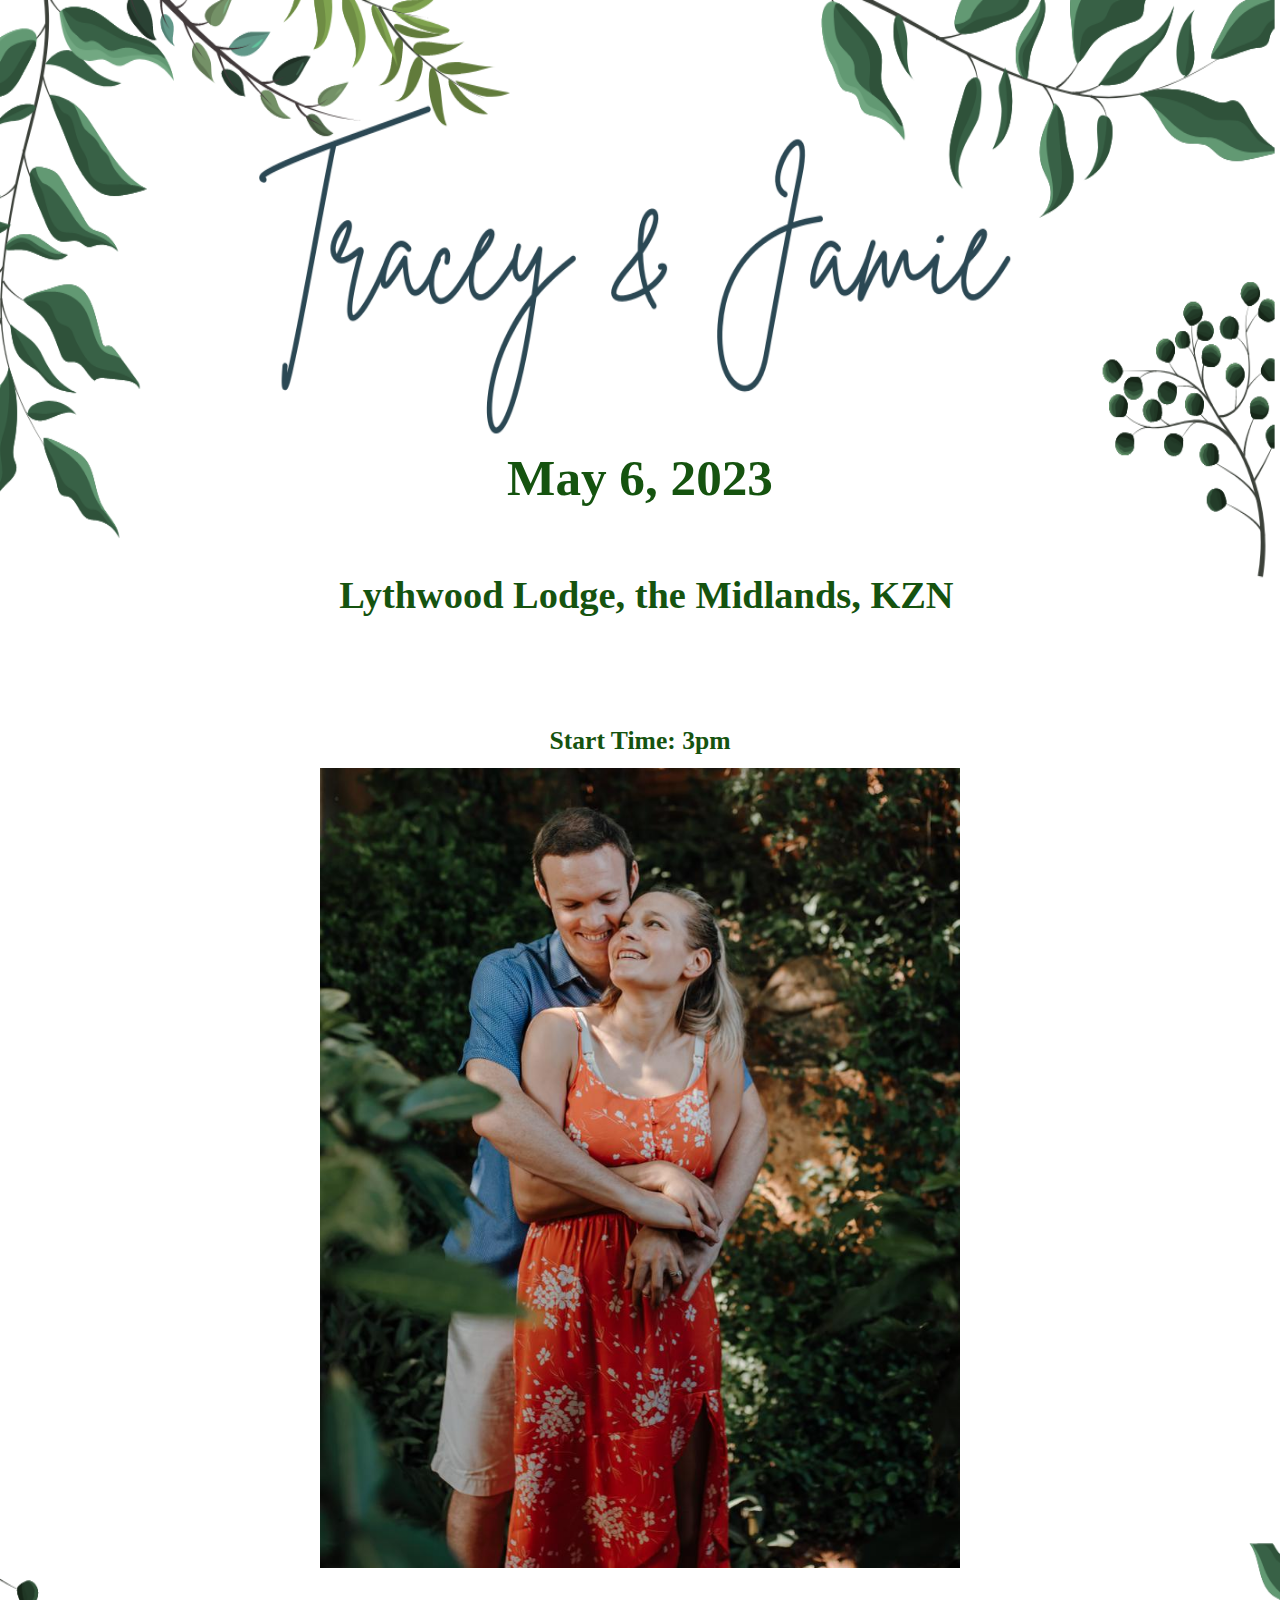
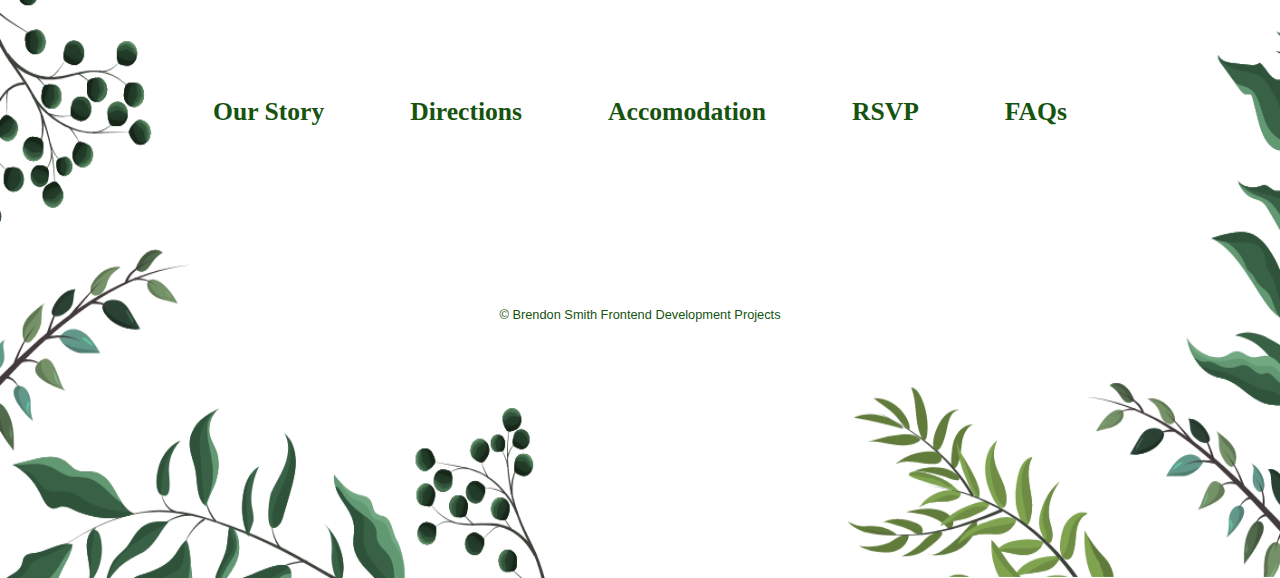
<file: index.html>
<!DOCTYPE html>
<html lang="en">

<head>
    <meta charset="UTF-8">
    <meta http-equiv="X-UA-Compatible" content="IE=edge">
    <meta name="viewport" content="width=device-width, initial-scale=1.0">
    <title>Jamie and Tracey's Wedding Website</title>

    <link rel="stylesheet" href="./css/styles.css">
</head>

<body>
    <h1>May 6, 2023</h1>
    <h2>Lythwood Lodge, the Midlands, KZN</h2>
    <h2 id="Countdown"></h2>
    <p>Start Time: 3pm</p>
    <img id="homePagePhoto" src="./css/images/Photos/TJ6.jpg" alt="Tracey and Jamie's Home Page Photo">
    <div id="navlinks">
        <nav>
            <a href="./links/ourstory.html">Our Story</a>
            <a href="./links/directions.html">Directions</a>
            <a href="./links/travelinfo.html">Accomodation</a>
            <a href="./links/rsvp.html">RSVP</a>
            <a href="./links/faqs.html">FAQs</a>
        </nav>
    </div>
    <script src="./javascript/script.js"></script>
</body>
<footer>&copy Brendon Smith Frontend Development Projects</footer>

</html>
</file>
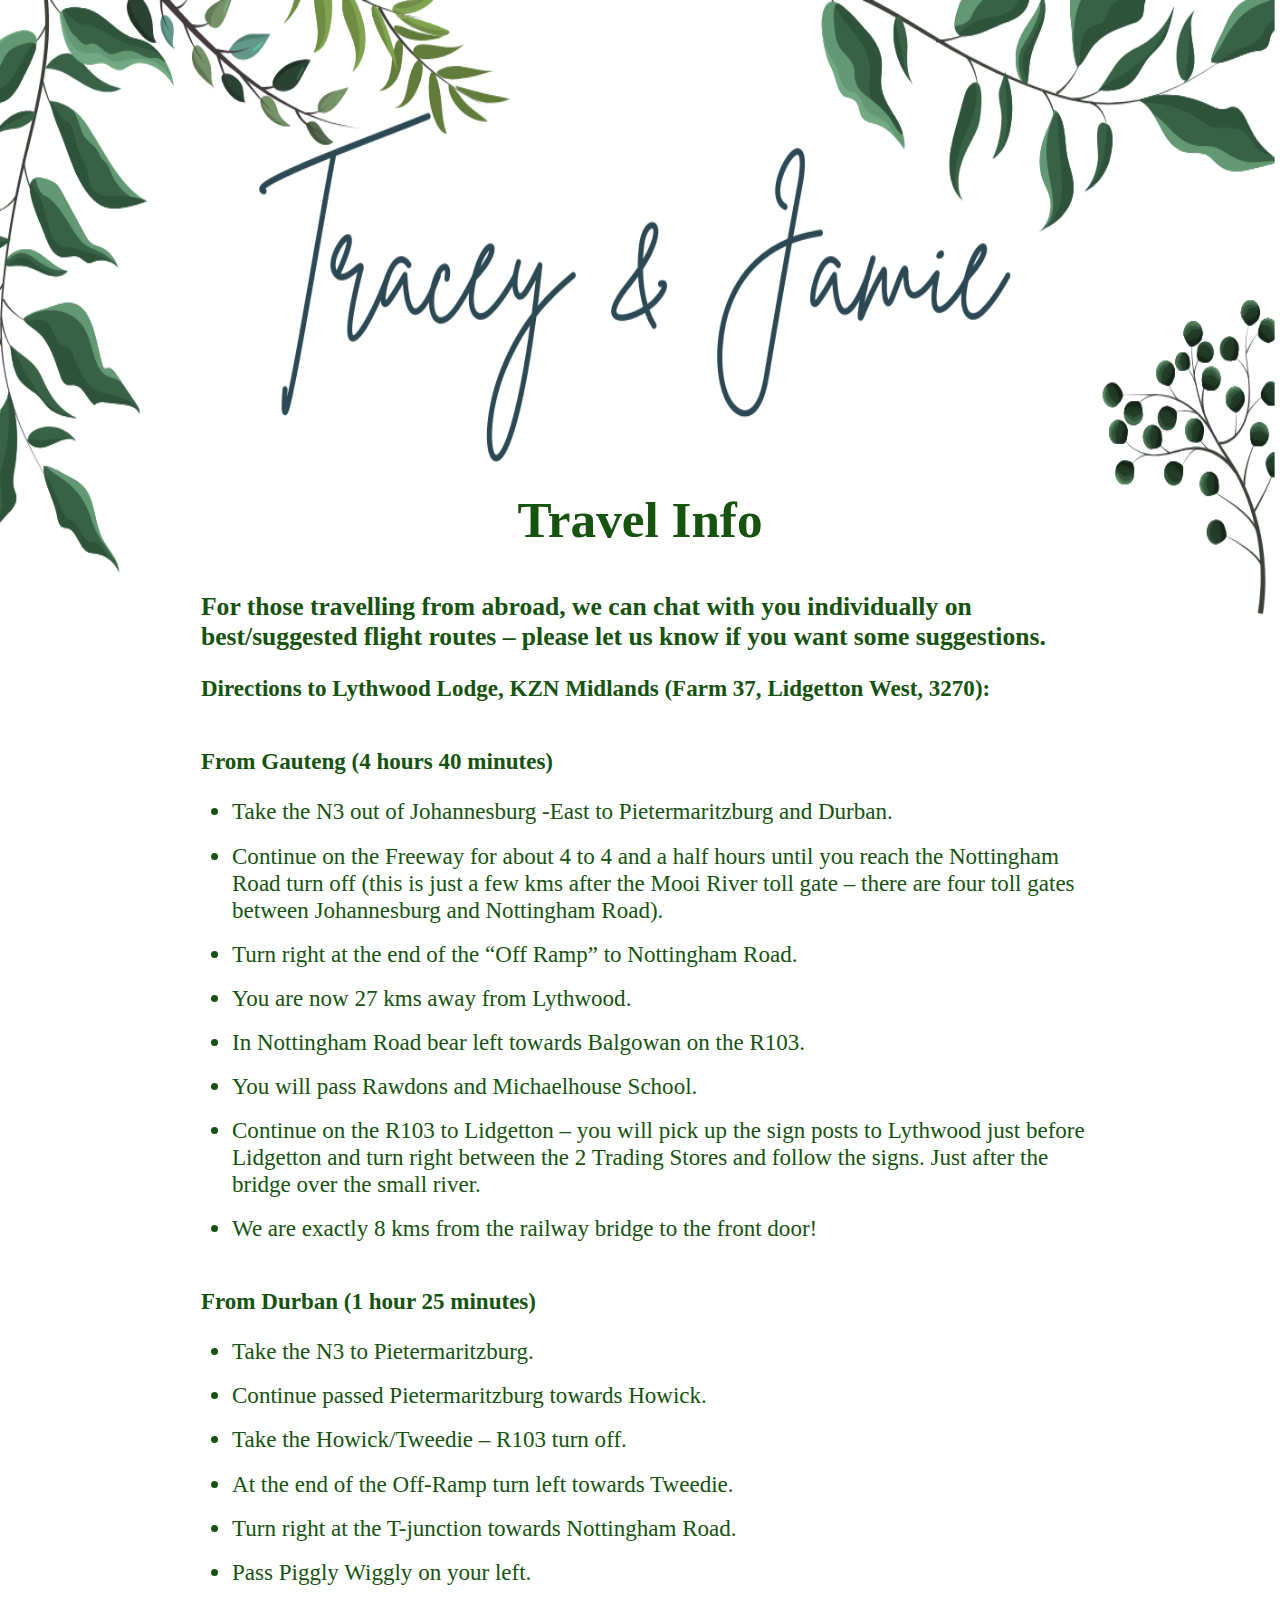
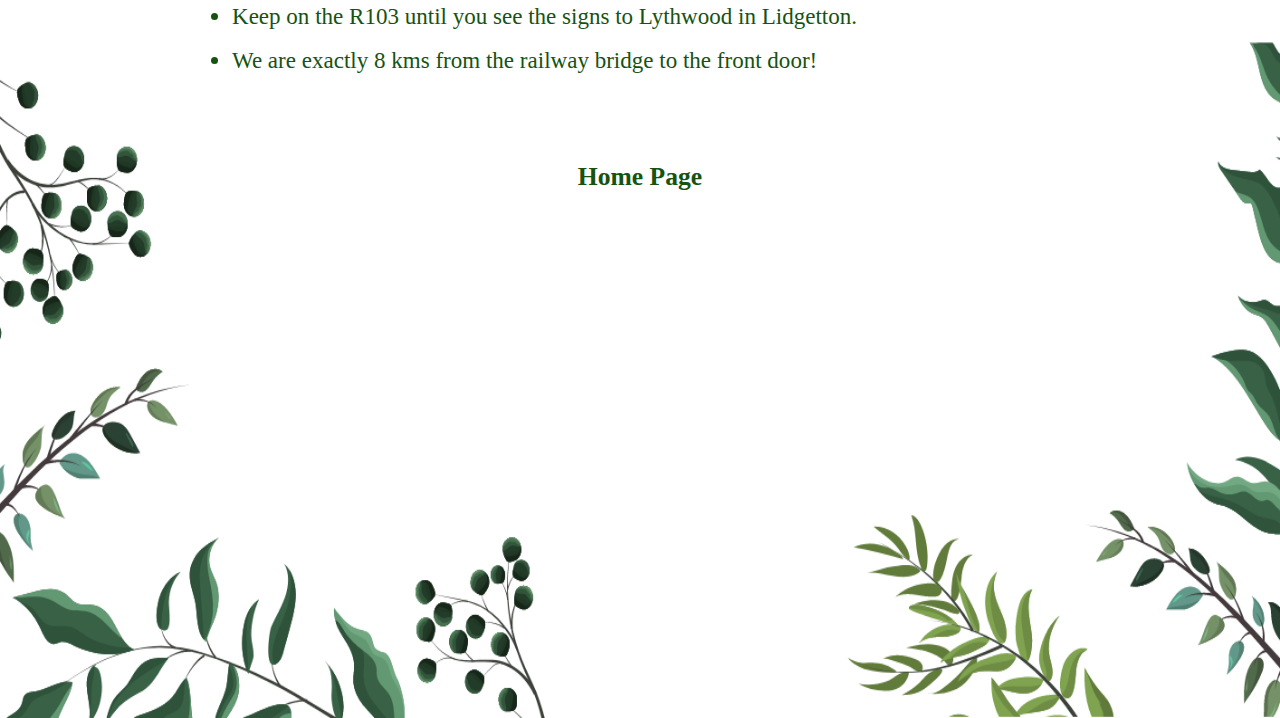
<file: links/directions.html>
<!DOCTYPE html>
<html lang="en">
<head>
    <meta charset="UTF-8">
    <meta http-equiv="X-UA-Compatible" content="IE=edge">
    <meta name="viewport" content="width=device-width, initial-scale=1.0">
    <title>Tracey and Jamie: Directions</title>
    <link rel="stylesheet" href="../css/styles.css">
</head>
<body>
    <div>
        <h1 id="directionsHeading">Travel Info</h1>
        </div>
        <div id="directionsMessage">
            <p>For those travelling from abroad, we can chat with you individually on best/suggested flight routes – please let
                us know if you want some suggestions.</p>
        
        <h3>Directions to Lythwood Lodge, KZN Midlands (Farm 37, Lidgetton West, 3270):</h3>
        </div>
        <div id="directionsFromGauteng">
            <h3>From Gauteng (4 hours 40 minutes)</h3>
            <ul>
                <li>Take the N3 out of Johannesburg -East to Pietermaritzburg and Durban.</li>
                <li>Continue on the Freeway for about 4 to 4 and a half hours until you reach the Nottingham Road turn off (this is just
                    a few kms after the Mooi River toll gate – there are four toll gates between Johannesburg and Nottingham Road).</li>
                <li>Turn right at the end of the “Off Ramp” to Nottingham Road.</li>
                <li>You are now 27 kms away from Lythwood.</li>
                <li>In Nottingham Road bear left towards Balgowan on the R103.</li>
                <li>You will pass Rawdons and Michaelhouse School.</li>
                <li>Continue on the R103 to Lidgetton – you will pick up the sign posts to Lythwood just before Lidgetton and turn right
                    between the 2 Trading Stores and follow the signs. Just after the bridge over the small river.
                </li>
                <li>We are exactly 8 kms from the railway bridge to the front door!</li>
            </ul>
        </div>
        <div id="directionsFromDurban">
            <h3>From Durban (1 hour 25 minutes)</h3>
            <ul>
                <li>Take the N3 to Pietermaritzburg.</li>
                <li>Continue passed Pietermaritzburg towards Howick.</li>
                <li>Take the Howick/Tweedie – R103 turn off.</li>
                <li>At the end of the Off-Ramp turn left towards Tweedie.</li>
                <li>Turn right at the T-junction towards Nottingham Road.</li>
                <li>Pass Piggly Wiggly on your left.</li>
                <li>Keep on the R103 until you see the signs to Lythwood in Lidgetton.</li>
                <li>We are exactly 8 kms from the railway bridge to the front door!</li>
            </ul>
        </div>
        <a id="directionshomePageLink" href="../index.html">Home Page</a>
        
</body>
</html>
</file>
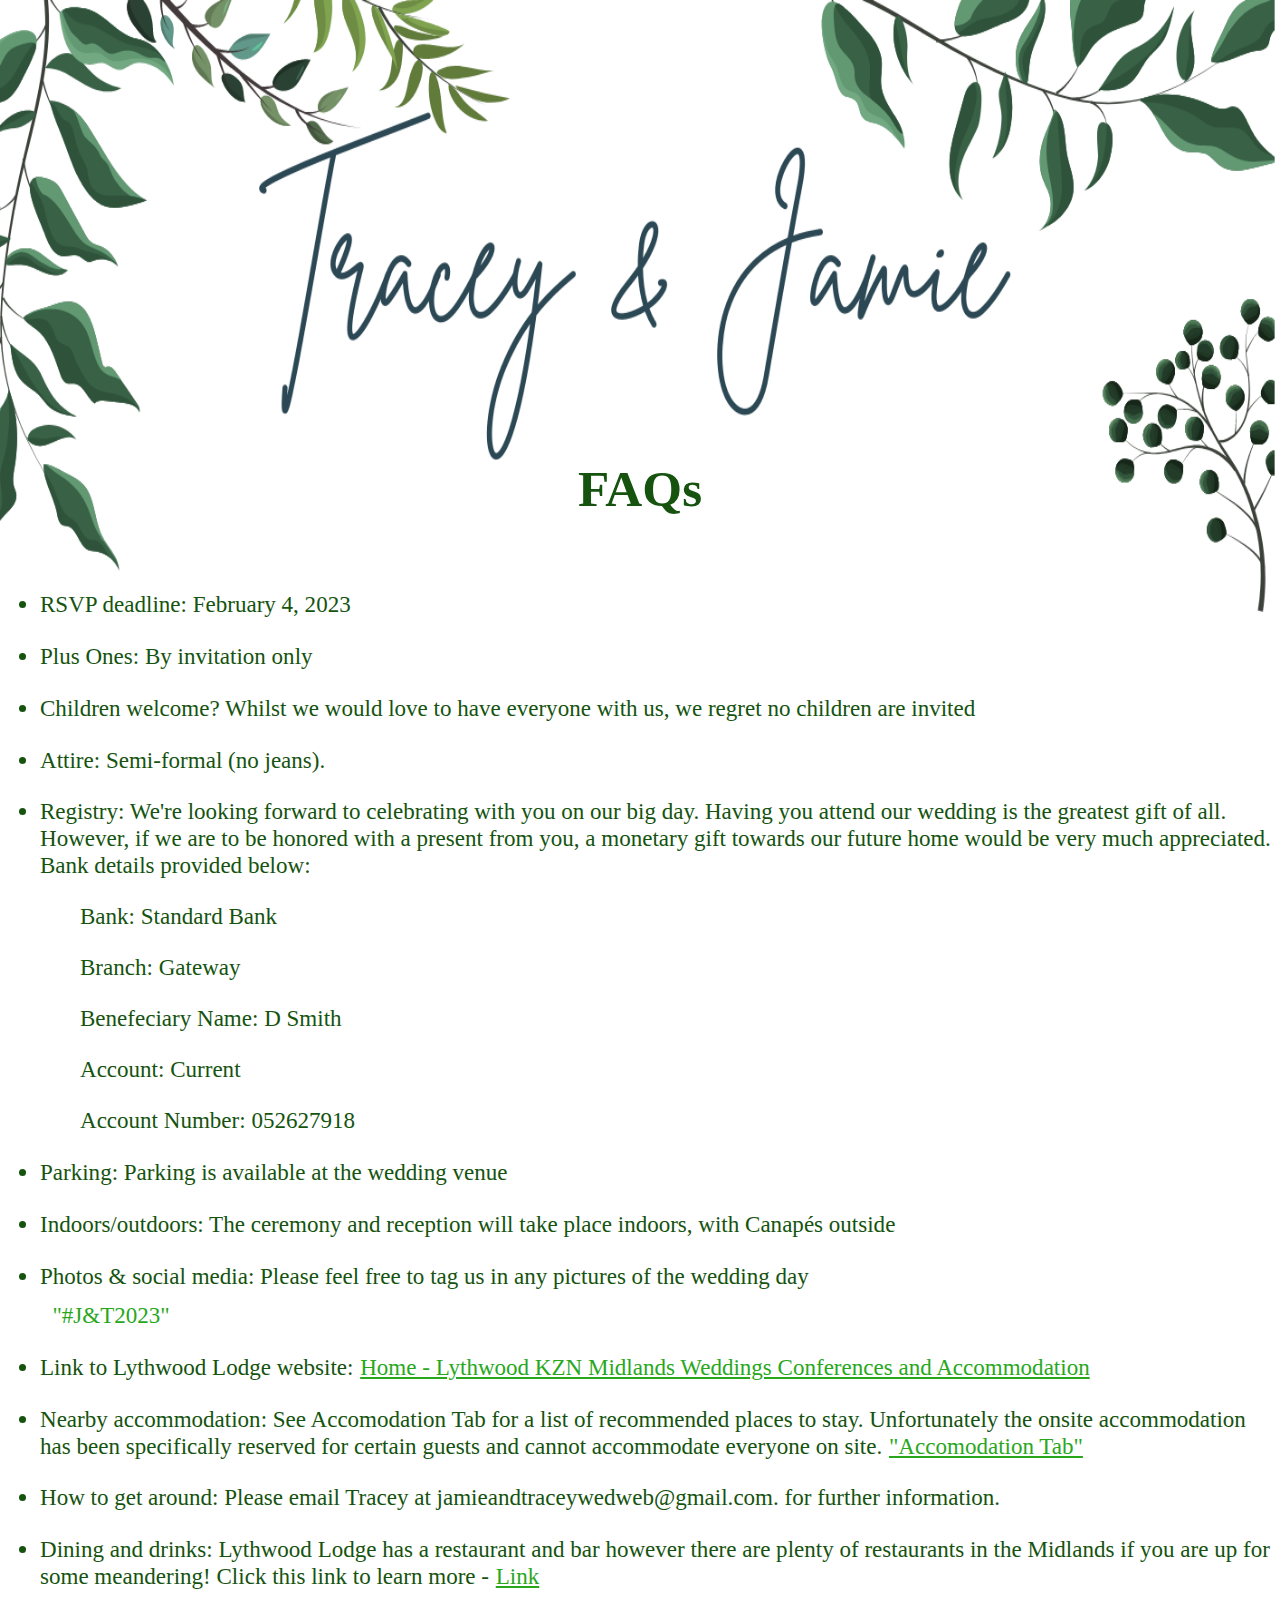
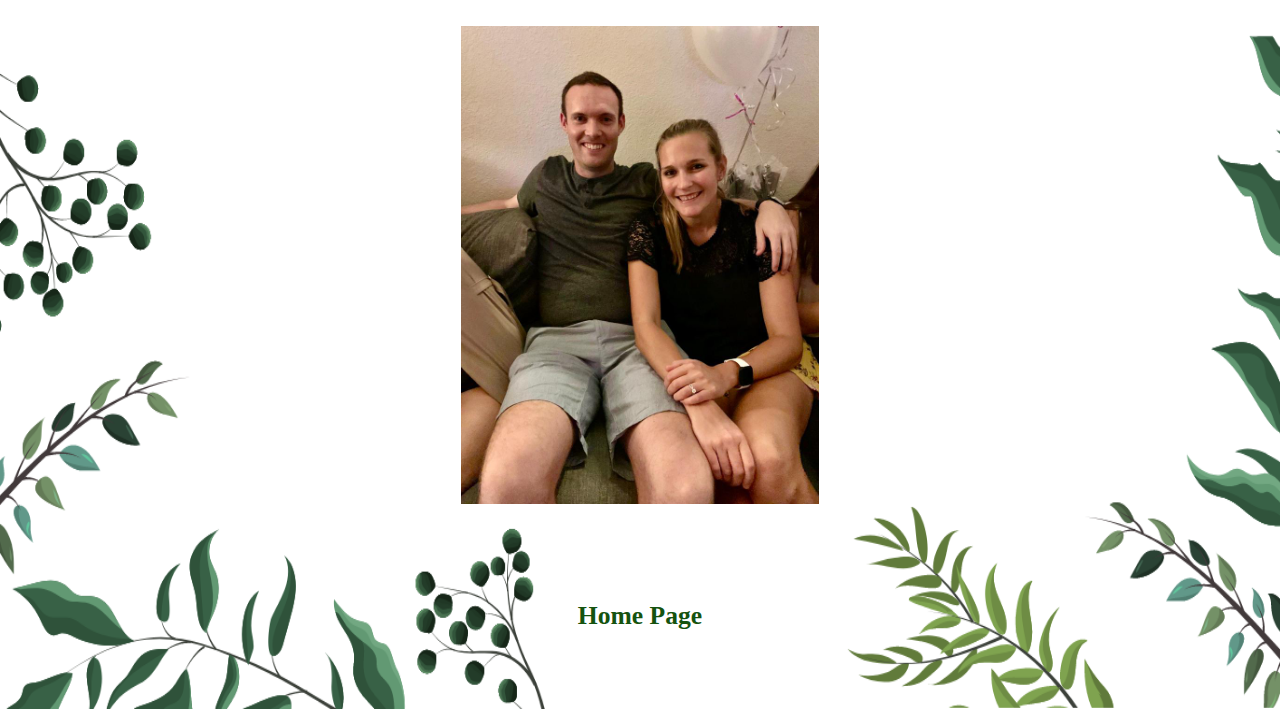
<file: links/faqs.html>
<!DOCTYPE html>
<html lang="en">

<head>
    <meta charset="UTF-8">
    <meta http-equiv="X-UA-Compatible" content="IE=edge">
    <meta name="viewport" content="width=device-width, initial-scale=1.0">
    <title>Tracey and Jamie: FAQs</title>
    <link rel="stylesheet" href="../css/styles.css">
</head>

<body>
    <div>
        <h1 id="faqsHeading">FAQs</h1>
    </div>
    <div>
        <ul id="faqsList">
            <li>RSVP deadline: February 4, 2023</li>
            <li>Plus Ones: By invitation only</li>
            <li>Children welcome? Whilst we would love to have everyone with us, we regret no children are invited</li>
            <li>Attire: Semi-formal (no jeans).</li>
            <li>Registry: We're looking forward to celebrating with you on our big day. Having you attend our wedding is
                the
                greatest gift of all. However, if we are to be honored with a present from you, a monetary gift towards
                our
                future home would be very much appreciated. Bank details provided below:</li>
                <ul id="bankDetails">
                    <li>Bank: Standard Bank</li>
                    <li>Branch: Gateway</li>
                    <li>Benefeciary Name: D Smith</li>
                    <li>Account: Current</li>
                    <li>Account Number: 052627918</li>
                </ul>
            <li>Parking: Parking is available at the wedding venue</li>
            <li>Indoors/outdoors: The ceremony and reception will take place indoors, with Canapés outside</li>
            <li>Photos & social media: Please feel free to tag us in any pictures of the wedding day <p id="faqsHastag">"#J&T2023"</p></li>
            <li>Link to Lythwood Lodge website:
                <a href="https://lythwood.com/" id="tiWeblink" target="_blank">Home - Lythwood KZN Midlands Weddings
                    Conferences and
                    Accommodation</a>
            </li>
            <li>Nearby accommodation: See Accomodation Tab for a list of recommended places to stay. Unfortunately the
                onsite
                accommodation has been specifically reserved for certain guests and cannot accommodate everyone on site.
                <a href="./travelinfo.html" id="tiWeblink">"Accomodation Tab"</a>
            </li>
            <li>How to get around: Please email Tracey at jamieandtraceywedweb@gmail.com. for further information.</li>
            <li>Dining and drinks: Lythwood Lodge has a restaurant and bar however there are plenty of restaurants in
                the Midlands if you are up for some meandering! Click this link to learn more - <a
                    href="https://midlandsmeander.co.za/" id="tiWeblink" target="_blank">Link</a> </li>
        </ul>
    </div>
    <img id="faqsImage" src="../css/images/Photos/TJ1.jpg" alt="Trace and Jamie FAQs photo">
    <a href="../index.html" id="faqshomePageLink">Home Page</a>
</body>

</html>
</file>
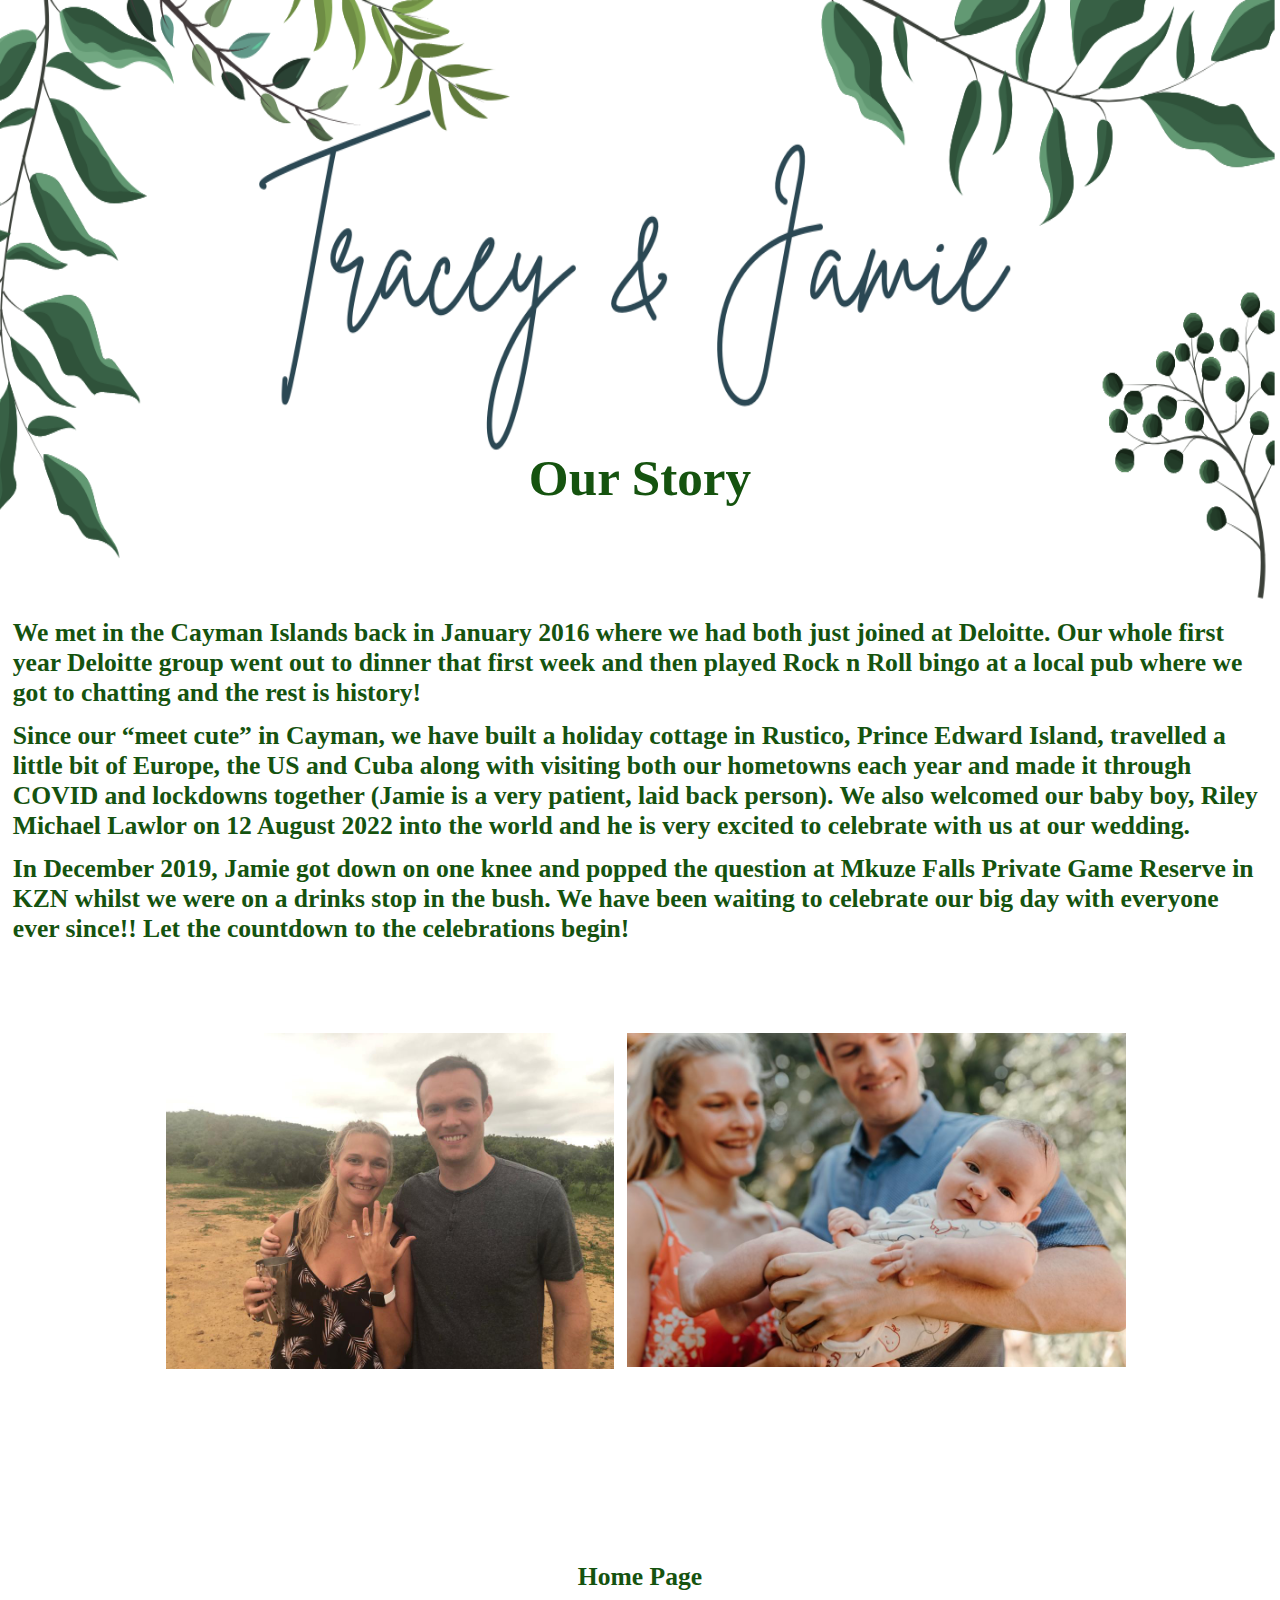
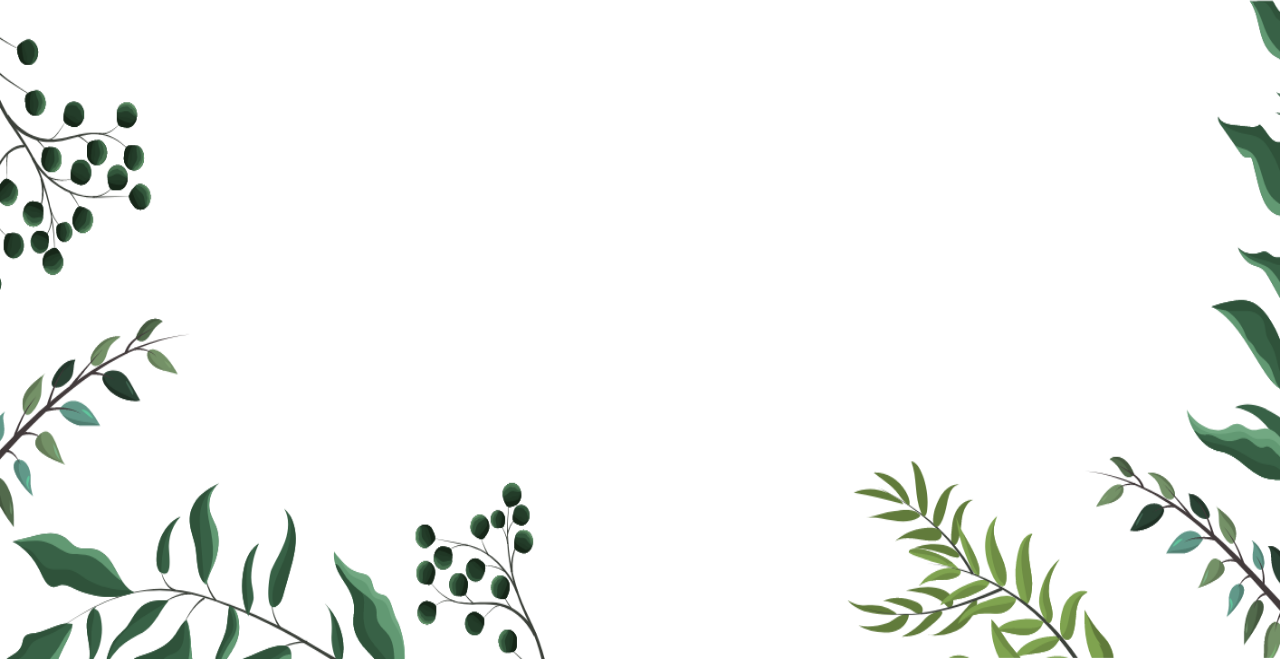
<file: links/ourstory.html>
<!DOCTYPE html>
<html lang="en">

<head>
    <meta charset="UTF-8">
    <meta http-equiv="X-UA-Compatible" content="IE=edge">
    <meta name="viewport" content="width=device-width, initial-scale=1.0">
    <title>Tracey and Jamie: Our Story</title>
    <link rel="stylesheet" href="../css/styles.css">
</head>

<body>
    <h1>Our Story</h1>
    <div id="osParagraphs">
        <p>
            We met in the Cayman Islands back in January 2016 where we had both just joined at Deloitte. Our whole first year
            Deloitte group went out to dinner that first week and then played Rock n Roll bingo at a local pub where we got to
            chatting and the rest is history!
        </p>
        <p>
            Since our “meet cute” in Cayman, we have built a holiday cottage in Rustico, Prince Edward Island, travelled a
            little bit of Europe, the US and Cuba along with visiting both our hometowns each year and made it through COVID and
            lockdowns together (Jamie is a very patient, laid back person). We also welcomed our baby boy, Riley Michael Lawlor
            on 12 August 2022 into the world and he is very excited to celebrate with us at our wedding.
        </p>
        <p>
            In December 2019, Jamie got down on one knee and popped the question at Mkuze Falls Private Game Reserve in KZN
            whilst we were on a drinks stop in the bush. We have been waiting to celebrate our big day with everyone ever
            since!! Let the countdown to the celebrations begin!
        </p>
    </div>
    <div id="osPhotos">
    <img id="osPhoto2" src="../css/images/Photos/TJ3.jpg" alt="Tracey and Jamie Proposal Photo">
    <img id="osPhoto3" src="../css/images/Photos/TJR2.jpg" alt="Tracey and Jamie Wedding Photo">
    </div>
    <a id="oshomePageLink" href="../index.html">Home Page</a>
</body>
</html>
</file>
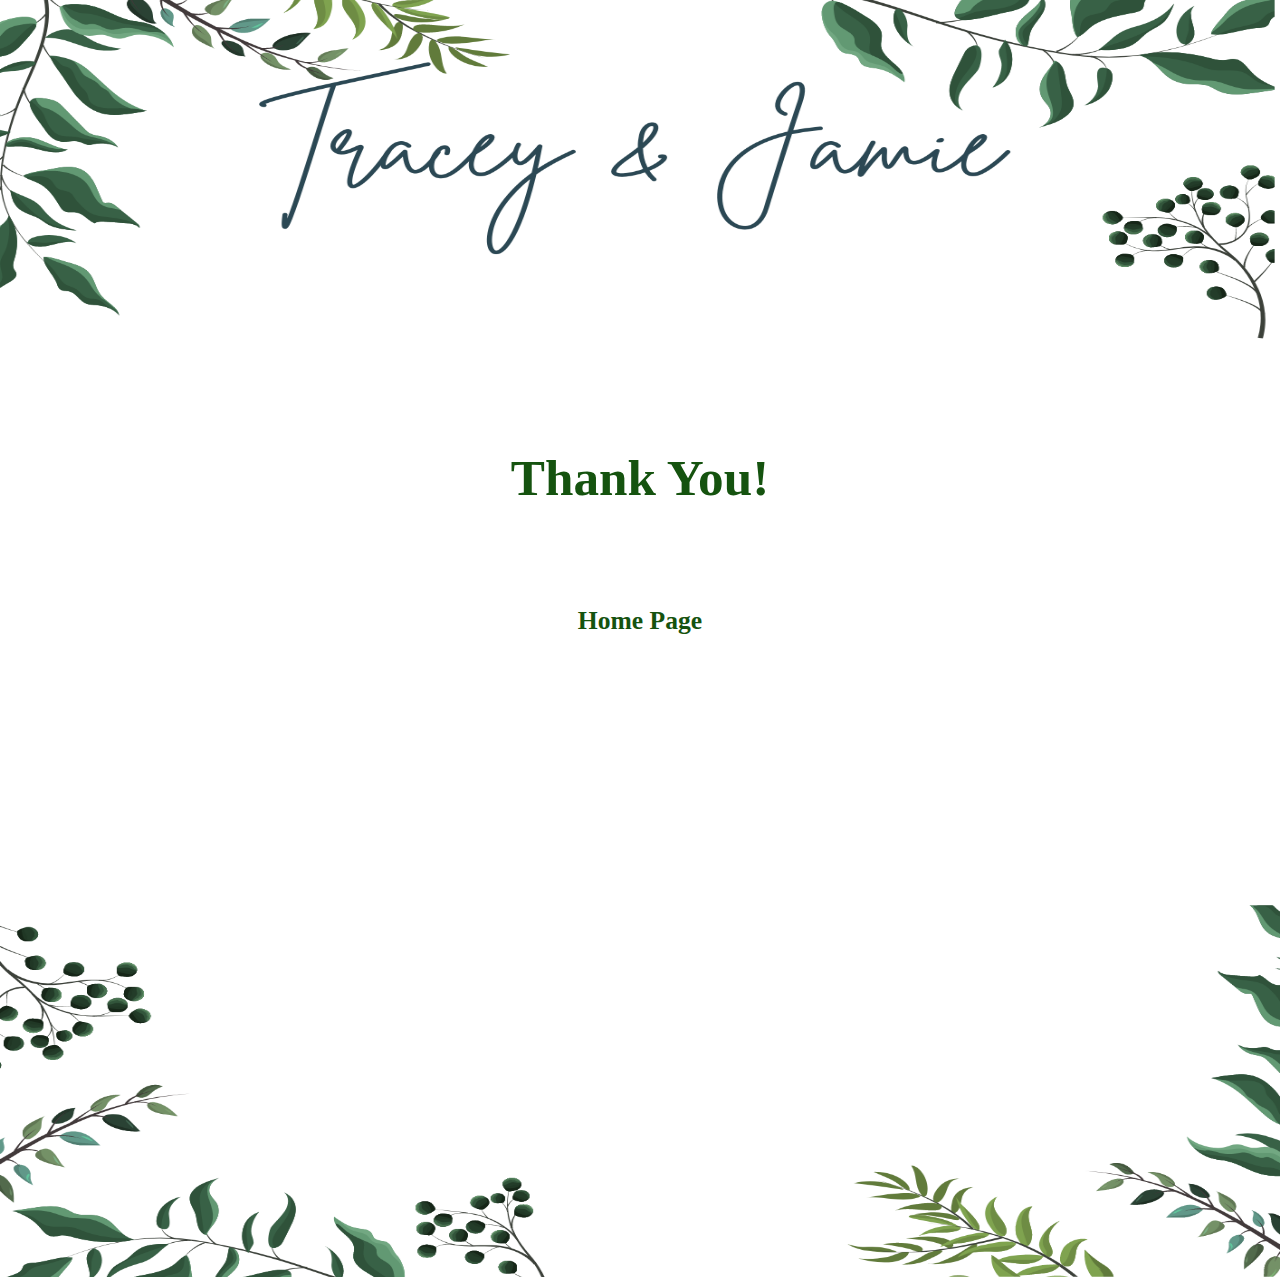
<file: links/thankyou.html>
<!DOCTYPE html>
<html lang="en">
<head>
    <meta charset="UTF-8">
    <meta http-equiv="X-UA-Compatible" content="IE=edge">
    <meta name="viewport" content="width=device-width, initial-scale=1.0">
    <title>Tracey and Jamie: Thank You</title>
    <link rel="stylesheet" href="../css/styles.css">
</head>
<body>
    <h1>Thank You!</h1>
    <a id="homePageLink" href="../index.html">Home Page</a>
</body>
</html>
</file>
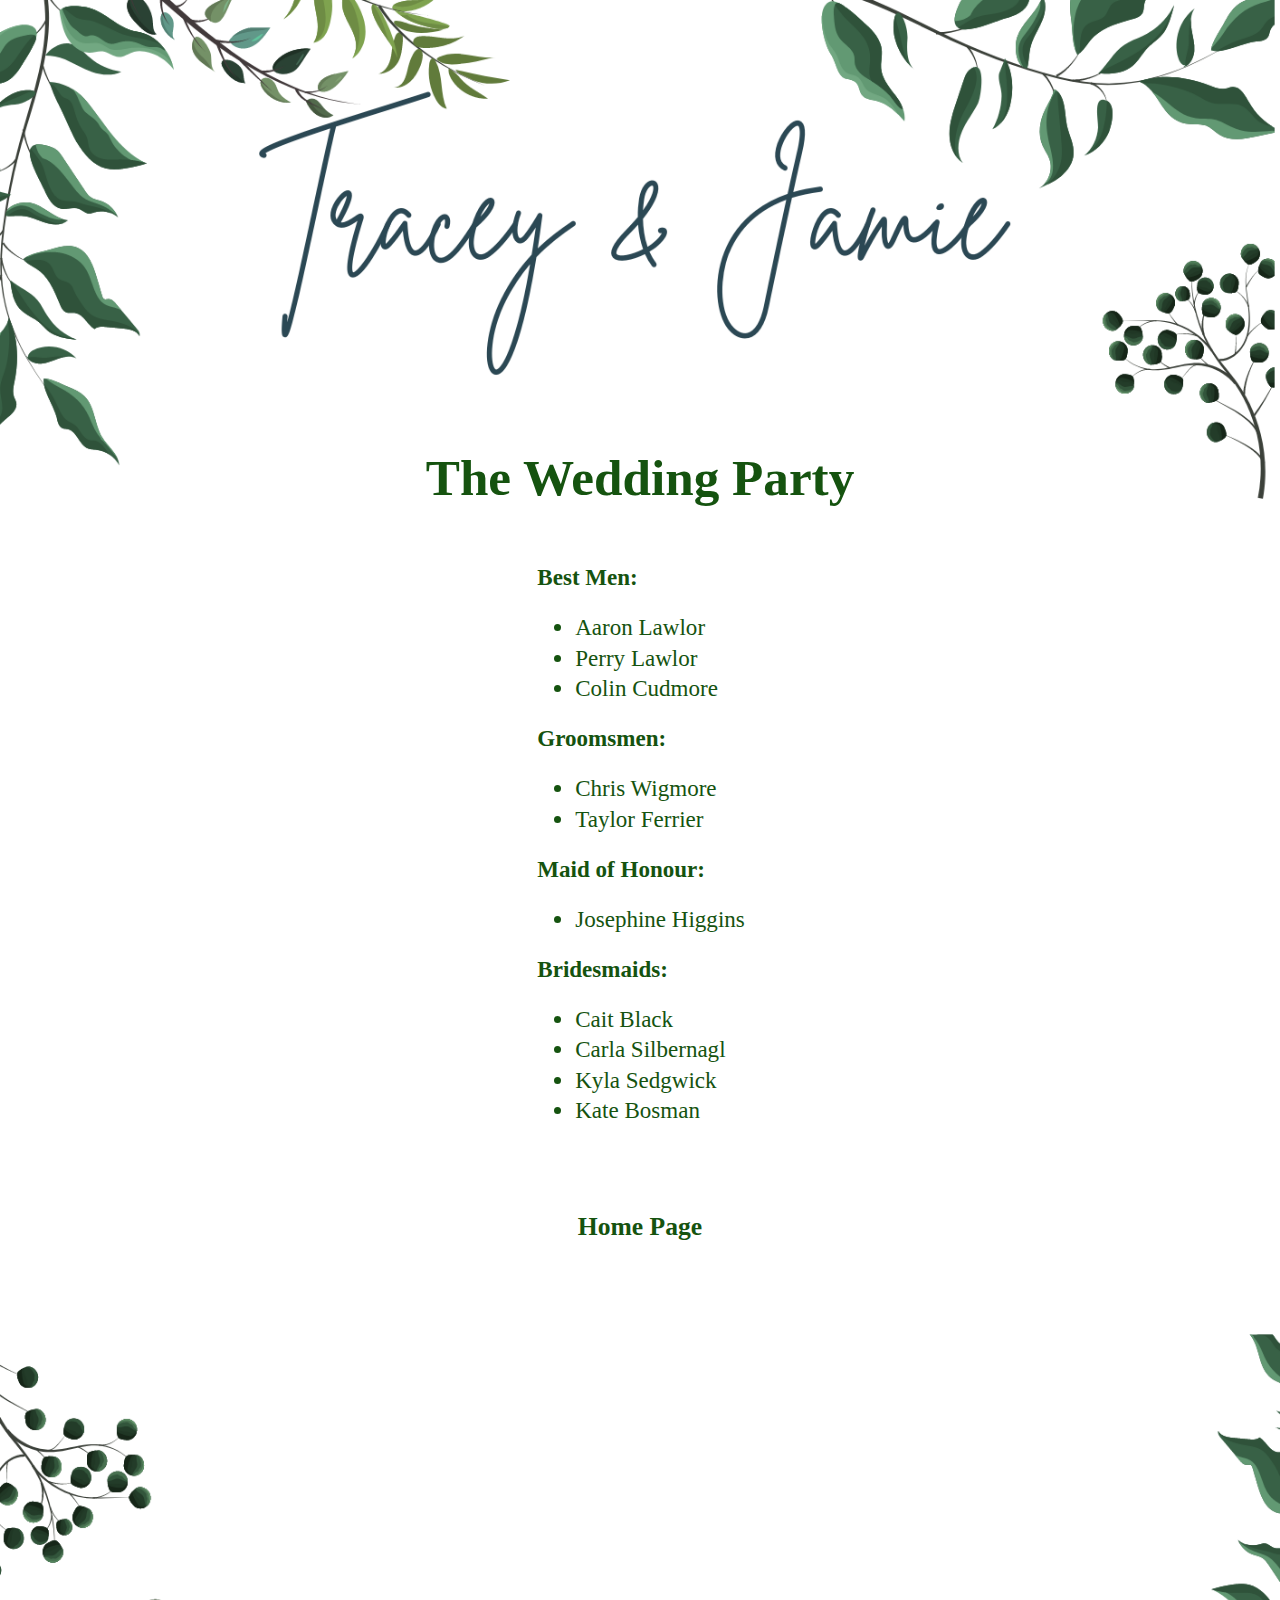
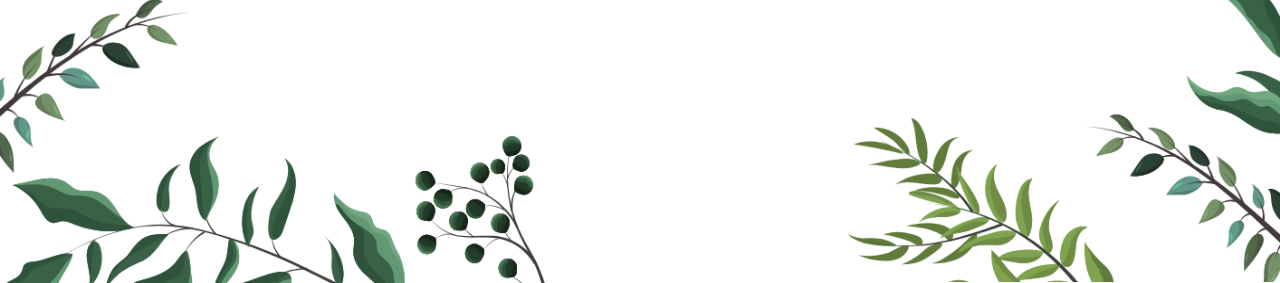
<file: links/theweddingparty.html>
<!DOCTYPE html>
<html lang="en">
<head>
    <meta charset="UTF-8">
    <meta http-equiv="X-UA-Compatible" content="IE=edge">
    <meta name="viewport" content="width=device-width, initial-scale=1.0">
    <title>Tracey and Jamie: The Wedding Party</title>
    <link rel="stylesheet" href="../css/styles.css">
</head>
<body>
    <h1>The Wedding Party</h1>
    <div id="weddingParty">
        <div id="bestMenAndGroomsmen">
            <h3>Best Men:</h3>
            <ul><li>Aaron Lawlor</li><li>Perry Lawlor</li><li>Colin Cudmore</li></ul>
            <h3>Groomsmen:</h3>
            <ul><li>Chris Wigmore</li><li>Taylor Ferrier</li></ul>
        </div>
        <div id="MOHandBridesmaids">
            <h3>Maid of Honour:</h3>
            <ul><li>Josephine Higgins</li></ul>
            <h3>Bridesmaids:</h3>
            <ul><li>Cait Black</li><li>Carla Silbernagl</li><li>Kyla Sedgwick</li><li>Kate Bosman</li></ul>
        </div>
    </div>
    <a id="homePageLink" href="../index.html">Home Page</a>
</body>
</html>
</file>
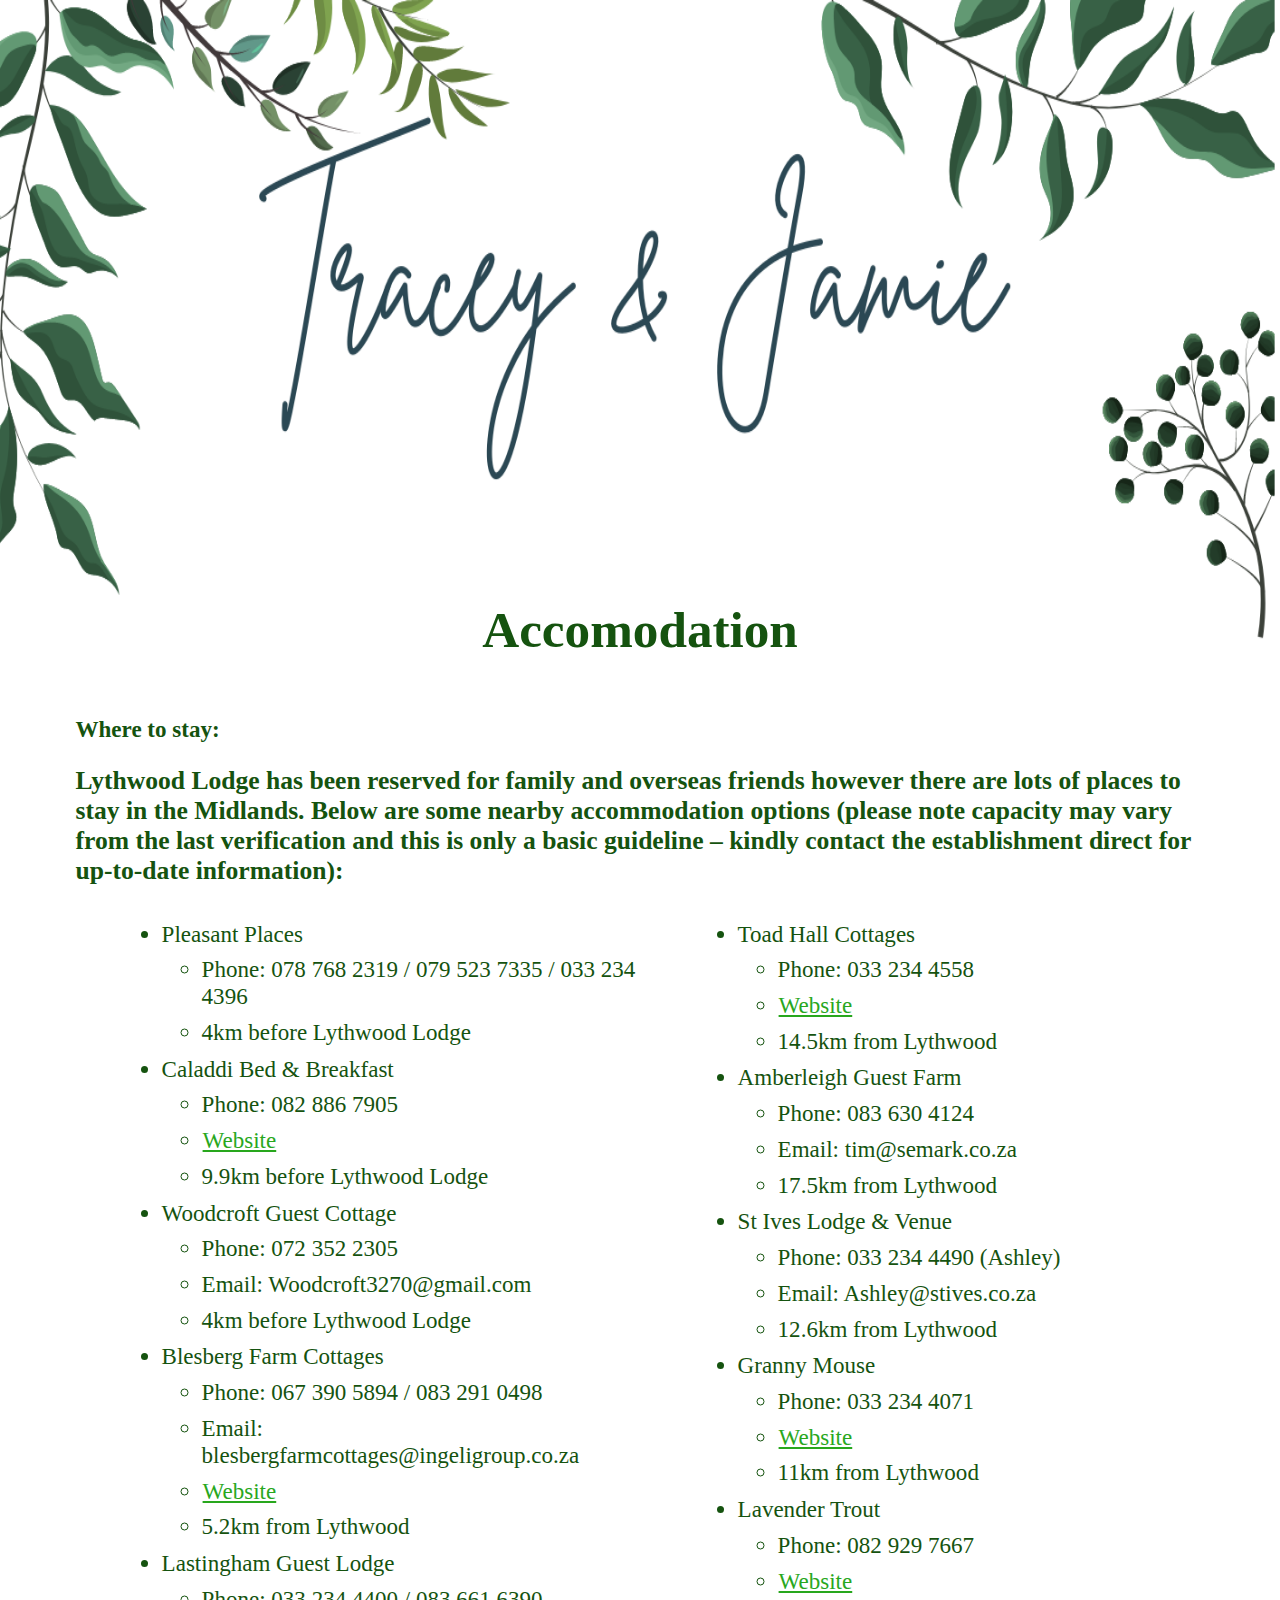
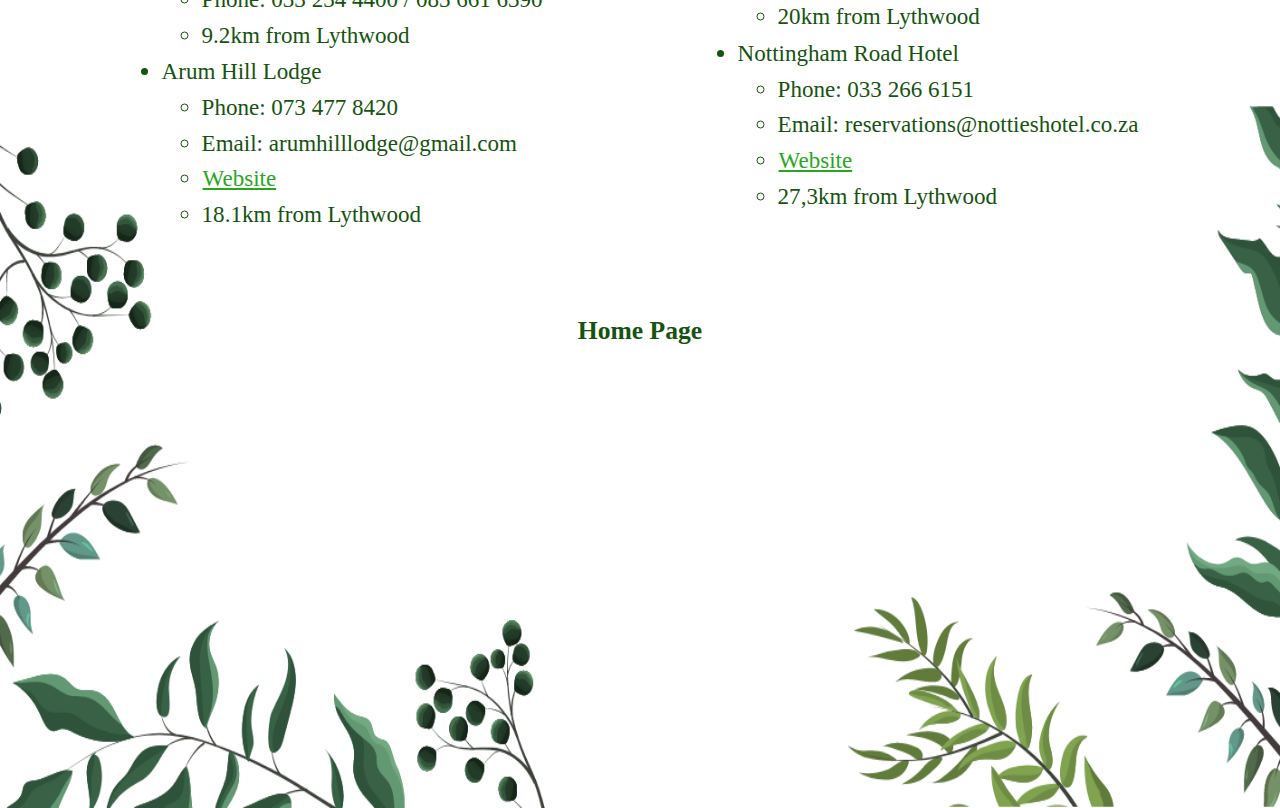
<file: links/travelinfo.html>
<!DOCTYPE html>
<html lang="en">

<head>
    <meta charset="UTF-8">
    <meta http-equiv="X-UA-Compatible" content="IE=edge">
    <meta name="viewport" content="width=device-width, initial-scale=1.0">
    <title>Tracey and Jamie: Travel Info</title>
    <link rel="stylesheet" href="../css/styles.css">
</head>

<body>
    <div>
        <h1 id="tiHeading">Accomodation</h1>
    </div>
    <div id="tiWhereToStay">
        <h3>Where to stay:</h3>
        <p>Lythwood Lodge has been reserved for family and overseas friends however there are lots of places to stay in
            the
            Midlands. Below are some nearby accommodation options (please note capacity may vary from the last
            verification and
            this is only a basic guideline – kindly contact the establishment direct for up-to-date information):
        </p>
    </div>
        <div id="tiColumns">
            <div id="ti1stColumn">
                <ul id="ulFontSize">
                    <li>Pleasant Places
                        <ul id="ulFontSize">
                            <li>Phone: 078 768 2319 / 079 523 7335 / 033 234 4396</li>
                            <li>4km before Lythwood Lodge</li>
                        </ul>
                    </li>
                    <li>Caladdi Bed & Breakfast
                        <ul id="ulFontSize">
                            <li>Phone: 082 886 7905 </li>
                            <li><a href="https://caladdi.co.za/" id="tiWeblink" target="_blank">Website</a></li>
                            <li>9.9km before Lythwood Lodge</li>
                        </ul>
                    </li>
                    <li>Woodcroft Guest Cottage
                        <ul id="ulFontSize">
                            <li>Phone: 072 352 2305</li>
                            <li>Email: Woodcroft3270@gmail.com</li>
                            <li>4km before Lythwood Lodge</li>
                        </ul>
                    </li>
                    <li>Blesberg Farm Cottages
                        <ul id="ulFontSize">
                            <li>Phone: 067 390 5894 / 083 291 0498 </li>
                            <li>Email: blesbergfarmcottages@ingeligroup.co.za</li>
                            <li><a href="https://blesbergfarmcottages.co.za" id="tiWeblink" target="_blank">Website</a>
                            </li>
                            <li>5.2km from Lythwood</li>
                        </ul>
                    </li>
                    <li>Lastingham Guest Lodge
                        <ul id="ulFontSize">
                            <li>Phone: 033 234 4400 / 083 661 6390</li>
                            <li>9.2km from Lythwood</li>
                        </ul>
                    </li>
                    <li>Arum Hill Lodge
                        <ul id="ulFontSize">
                            <li>Phone: 073 477 8420</li>
                            <li>Email: arumhilllodge@gmail.com</li>
                            <li><a href="https://www.arumhilllodge.com/" id="tiWeblink" target="_blank">Website</a></li>
                            <li>18.1km from Lythwood</li>
                        </ul>
                    </li>
                </ul>
            </div>
            <div id="ti2ndColumn">
                <ul id="ulFontSize">
                    <li>Toad Hall Cottages
                        <ul id="ulFontSize">
                            <li>Phone: 033 234 4558</li>
                            <li><a href="https://toadhallza.co.za" id="tiWeblink" target="_blank">Website</a></li>
                            <li>14.5km from Lythwood</li>
                        </ul>
                    </li>
                    <li>Amberleigh Guest Farm
                        <ul id="ulFontSize">
                            <li>Phone: 083 630 4124</li>
                            <li>Email: tim@semark.co.za </li>
                            <li>17.5km from Lythwood</li>
                        </ul id="ulFontSize">
                    </li>
                    <li>St Ives Lodge & Venue
                        <ul id="ulFontSize">
                            <li>Phone: 033 234 4490 (Ashley)</li>
                            <li>Email: Ashley@stives.co.za </li>
                            <li>12.6km from Lythwood</li>
                        </ul>
                    </li>
                    <li>Granny Mouse
                        <ul id="ulFontSize">
                            <li>Phone: 033 234 4071</li>
                            <li><a href="https://grannymouse.co.za/" id="tiWeblink" target="_blank">Website</a></li>
                            <li>11km from Lythwood</li>
                        </ul>
                    </li>
                    <li>Lavender Trout
                        <ul id="ulFontSize">
                            <li>Phone: 082 929 7667</li>
                            <li><a href="https://www.lavendertroutfarm.co.za/" id="tiWeblink"
                                    target="_blank">Website</a></li>
                            <li>20km from Lythwood</li>
                        </ul>
                    </li>
                    <li>Nottingham Road Hotel
                        <ul id="ulFontSize">
                            <li>Phone: 033 266 6151</li>
                            <li>Email: reservations@nottieshotel.co.za</li>
                            <li><a href="https://www.nottieshotel.co.za/" id="tiWeblink" target="_blank">Website</a>
                            </li>
                            <li>27,3km from Lythwood</li>
                        </ul>
                    </li>
                </ul>
            </div>
        </div>

    <a id="tihomePageLink" href="../index.html">Home Page</a>
</body>

</html>
</file>
<file: css/styles.css>
a {
    border: 1px solid rgb(255, 255, 255);
    border-radius: 50%;
    box-shadow: 0px 0px 15px 15px rgb(255, 255, 255) inset;
    cursor: pointer;
    color: rgb(21, 83, 15);
    font-family: 'Script MT', cursive;
    font-size: 2vw;
    font-weight: bold;
    text-decoration: none;
}

a:hover{
    transform: scale(1.5);
    transition: 1s;
}

body {
    align-items: center;
    background-image: url("./images/Background_Designs/Nina_Trace_Website_2.png");
    background-repeat: no-repeat;
    background-size: 100% 100%;
    display: flex;
    flex-direction: column;
    /* height: 100%; */
    margin: 0;
    padding: 0;
    /* width: 100%; */
}

footer{
    color: rgb(21, 83, 15);
    font-family: 'Franklin Gothic Medium', 'Arial Narrow', Arial, sans-serif;
    font-size: 1vw;
    margin-bottom: 20%;
}

h1{
    color: rgb(21, 83, 15);
    font-family:  'Script MT', cursive;
    font-size: 4vw;
    margin-top: 35%;
}

h2{
    color: rgb(21, 83, 15);
    font-family: 'Script MT', cursive;
    font-size: 3vw;
    margin-left: 1%;
}

h3{
    color: rgb(21, 83, 15);
    font-family: 'Script MT', cursive;
    font-size: 1.8vw;
    margin-left: 1%;
}

img {
    height: 100%;
    margin-bottom: 10%;
    width: 50%;
}

li{
    margin-top: 2%;
}

nav{
    display: flex;
    flex: 1;
    flex-direction: row;
    justify-content: space-evenly;
    margin-bottom: 5%;
}

p{
    color: rgb(21, 83, 15);
    font-family: 'Script MT', cursive;
    font-size: 2vw;
    font-weight: bold;
    margin: 1%;
}

ul{
    color: rgb(21, 83, 15);
    font-family: 'Script MT', cursive;
    font-size: 1.8vw;
}

#bankDetails{
    list-style: none;
}

#directionsFromDurban{
    width: 70%;
}

#directionsFromGauteng{
    width: 70%;
}

#directionsHeading{
    color: rgb(21, 83, 15);
    flex-direction: column;
    font-family: 'Script MT', cursive;
    font-size: 4vw;
    margin-top: 200%;
    width: 100%;
}

#directionshomePageLink{
    cursor: pointer;
    color: rgb(21, 83, 15);
    font-family: 'Script MT', cursive;
    font-size: 2vw;
    font-weight: bold;
    margin-bottom: 41%;
    margin-top: 5%;
    text-decoration: none;
}

#directionshomePageLink:hover{
    transform: scale(1.5);
    transition: 1s;
}

#directionsMessage{
    width: 70%;
}

#faqsHastag{
    color: rgb(40, 167, 29);
    font-size: 1.8vw;
    font-weight: normal;
}

#faqsHeading{
    color: rgb(21, 83, 15);
    flex-direction: column;
    font-family: 'Script MT', cursive;
    font-size: 4vw;
    margin-top: 370%;
    width: 100%;
}

#faqshomePageLink{
    cursor: pointer;
    color: rgb(21, 83, 15);
    font-family: 'Script MT', cursive;
    font-size: 2vw;
    font-weight: bold;
    margin-bottom: 6%;
    margin-top: 5%;
    text-decoration: none;
}

#faqshomePageLink:hover{
    transform: scale(1.5);
    transition: 1s;
}

#faqsImage{
    margin-bottom: 2.5%;
    margin-top: 1%;
    width: 28%; 
}

#faqsList{
    font-size: 1.8vw;
    margin-top: 3%;
}


#homePageLink{
    cursor: pointer;
    color: rgb(21, 83, 15);
    font-family: 'Script MT', cursive;
    font-size: 2vw;
    font-weight: bold;
    margin-bottom: 50%;
    margin-top: 5%;
    text-decoration: none;
}

#homePageLink:hover{
    transform: scale(1.5);
    transition: 1s;
}

#homePagePhoto{
    height: 100%;
    width: 50%; 
}

#howToGetAround{
    width: 70%;
}

#navlinks{
    width: 80%;
    margin-bottom: 10%;
}

#oshomePageLink{
    cursor: pointer;
    color: rgb(21, 83, 15);
    font-family: 'Script MT', cursive;
    font-size: 2vw;
    font-weight: bold;
    margin-bottom: 52%;
    margin-top: 5%;
    text-decoration: none;
}

#oshomePageLink:hover{
    transform: scale(1.5);
    transition: 1s;
}

#osPhotos{
    display: flex;
    flex-direction: row;
    justify-content: center;
}

#osPhoto1{
    margin-left: 1%;
    margin-top: 1%;
    width: 19.5%;
}

#osPhoto2{
    margin-left: 1%;
    margin-top: 1%;
    width: 35%; 
}

#osPhoto3{
    margin-left: 1%;
    margin-top: 1%;
    width: 39%; 
}

#osParagraphs{
    font-family: 'Script MT', cursive;
    margin-bottom: 5%;
    margin-top: 5%;
}

#rsvpHeading{
    color: rgb(21, 83, 15);
    flex-direction: column;
    font-family: 'Script MT', cursive;
    font-size: 4vw;
    margin-top: 300%;
    width: 100%;
}

#rsvpHomePageLink{
    cursor: pointer;
    color: rgb(21, 83, 15);
    font-family: 'Script MT', cursive;
    font-size: 2vw;
    font-weight: bold;
    margin-bottom: 68.5%;
    margin-top: 5%;
    text-decoration: none;
}

#rsvpHomePageLink:hover{
    transform: scale(1.5);
    transition: 1s;
}

#rsvpImage1{
    margin-bottom: 5%;
    margin-left: 1%;
    margin-top: 5%;
    width: 20%;
}

#rsvpImage2{
    margin-bottom: 5%;
    margin-left: 1%;
    margin-top: 5%;
    width: 39%;
}

#rsvpImage3{
    margin-bottom: 5%;
    margin-left: 1%;
    margin-top: 5%;
    width: 17.5%;
}

#rsvpPhotos{
    display: flex;
    flex-direction: row;
    justify-content: center;
}

#tiColumns{
    display: flex;
    flex-direction: row;
    width: 90%;
}

#ti1stColumn{
    display: block;
    flex: 1;
    flex-direction: column;
    margin-left: 5%;
    width: 50%;
}

#ti2ndColumn{
    display: block;
    flex: 1;
    flex-direction: column;
    margin-left: 5%;
    width: 50%;
}

#tiHeading{
    color: rgb(21, 83, 15);
    flex-direction: column;
    font-family: 'Script MT', cursive;
    font-size: 4vw;
    margin-top: 190%;
    width: 100%;
}

#tihomePageLink{
    cursor: pointer;
    color: rgb(21, 83, 15);
    font-family: 'Script MT', cursive;
    font-size: 2vw;
    font-weight: bold;
    margin-bottom: 36%;
    margin-top: 5%;
    text-decoration: none;
}

#tihomePageLink:hover{
    transform: scale(1.5);
    transition: 1s;
}

#tiWeblink{
    color: rgb(40, 167, 29);
    font-size: 1.8vw;
    font-weight: normal;
    text-decoration: underline;
}

#tiWhereToStay{
    font-size: 1.8vw;
    width: 90%;
}

#ulFontSize{
    font-size: 1.8vw;
}
</file>
